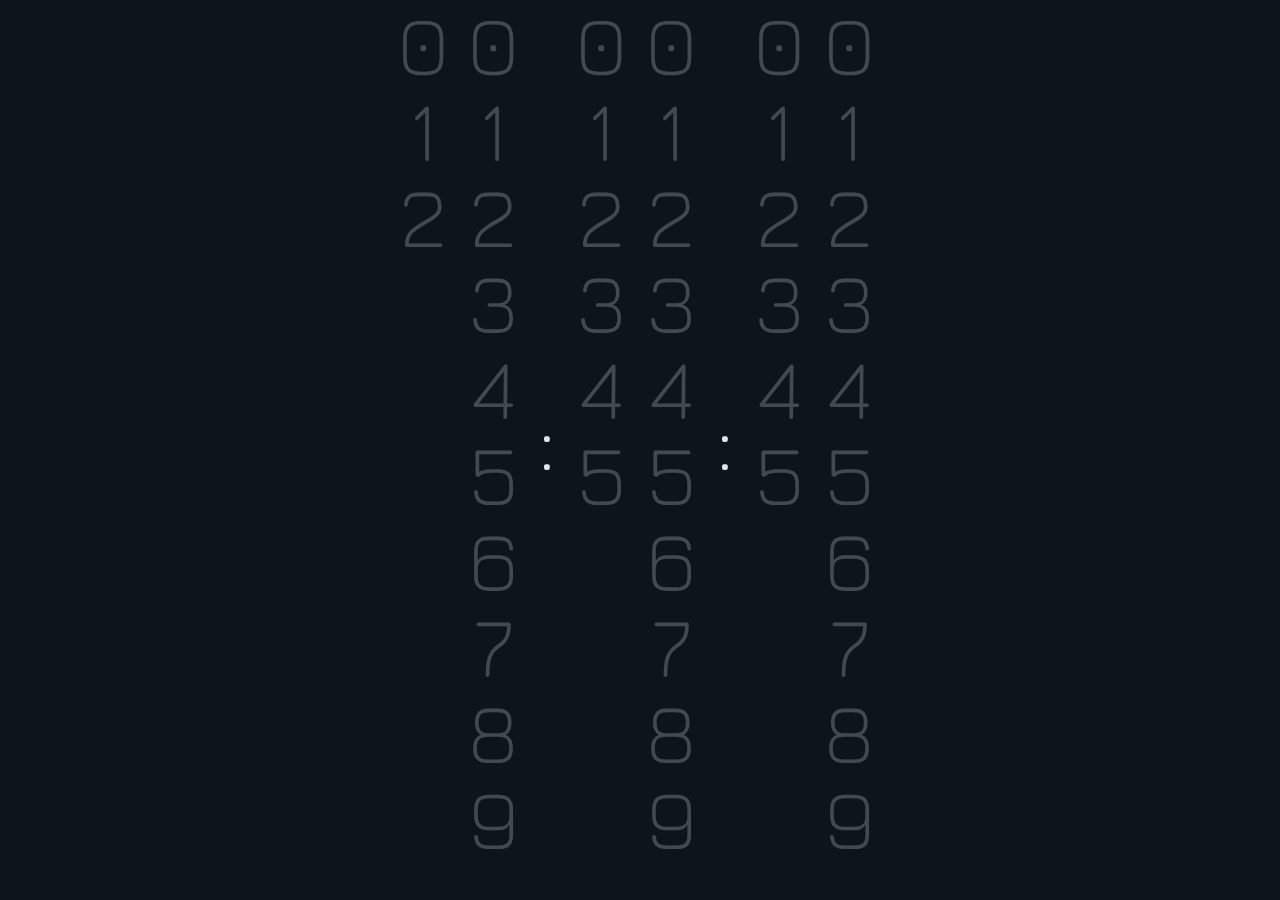
<file: practice/上下滚动的数字时钟/index.html>
<!DOCTYPE html>
<html lang="en">
<head>
    <meta charset="UTF-8">
    <meta http-equiv="X-UA-Compatible" content="IE=edge">
    <meta name="viewport" content="width=device-width, initial-scale=1.0">
    <title>上下滚动的数字时钟</title>
    <link rel="stylesheet" href="index.css" />
</head>
<body>
    <div class="column">
        <div class="num" >0</div>
        <div class="num" >1</div>
        <div class="num" >2</div>
    </div>
    <div class="column">
        <div class="num" >0</div>
        <div class="num" >1</div>
        <div class="num" >2</div>
        <div class="num" >3</div>
        <div class="num" >4</div>
        <div class="num" >5</div>
        <div class="num" >6</div>
        <div class="num" >7</div>
        <div class="num" >8</div>
        <div class="num" >9</div>
    </div>
    <div class="colon"></div>
    <div class="column">
        <div class="num" >0</div>
        <div class="num" >1</div>
        <div class="num" >2</div>
        <div class="num" >3</div>
        <div class="num" >4</div>
        <div class="num" >5</div>
    </div>
    <div class="column">
        <div class="num" >0</div>
        <div class="num" >1</div>
        <div class="num" >2</div>
        <div class="num" >3</div>
        <div class="num" >4</div>
        <div class="num" >5</div>
        <div class="num" >6</div>
        <div class="num" >7</div>
        <div class="num" >8</div>
        <div class="num" >9</div>
    </div>
    <div class="colon"></div>
    <div class="column">
        <div class="num" >0</div>
        <div class="num" >1</div>
        <div class="num" >2</div>
        <div class="num" >3</div>
        <div class="num" >4</div>
        <div class="num" >5</div>
    </div>
    <div class="column">
        <div class="num" >0</div>
        <div class="num" >1</div>
        <div class="num" >2</div>
        <div class="num" >3</div>
        <div class="num" >4</div>
        <div class="num" >5</div>
        <div class="num" >6</div>
        <div class="num" >7</div>
        <div class="num" >8</div>
        <div class="num" >9</div>
    </div>
    <script src="index.js"></script>
</body>
</html>
</file>
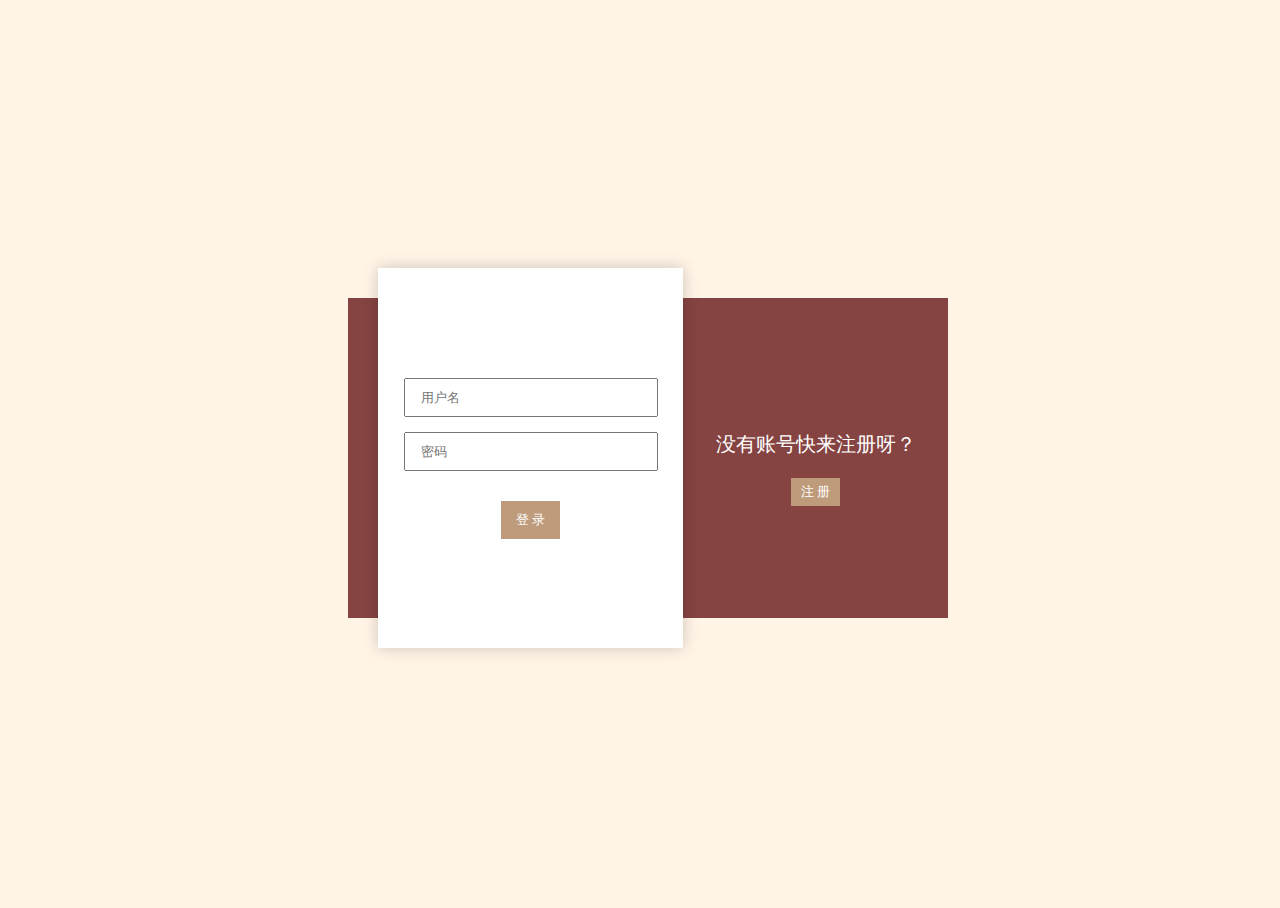
<file: practice/简约注册登录界面/index.html>
<!DOCTYPE html>
<html lang="en">
<head>
    <meta charset="UTF-8">
    <meta http-equiv="X-UA-Compatible" content="IE=edge">
    <meta name="viewport" content="width=device-width, initial-scale=1.0">
    <link rel="stylesheet" href="./style.css"/>
    <title>登录/注册</title>
</head>
<body>
    <div class="container">
        <div class="container-forms">
            <div class="container-info">
                <div class="info-item">
                    <div class="table">
                        <div class="table-cell">
                            <p>你有账户吗？</p>
                            <button class="info-btn">登 录</button>
                        </div>
                    </div>
                </div>
                <div class="info-item">
                    <div class="table">
                        <div class="table-cell">
                            <p>没有账号快来注册呀？</p>
                            <button class="info-btn">注 册</button>
                        </div>
                    </div>
                </div>
            </div>
            <div class="container-form">
                <div class="form-item login-in">
                    <div class="table">
                        <div class="table-cell">
                            <input type="text" name="Username" placeholder="用户名">
                            <input type="password" name="Password" placeholder="密码">
                            <button class="btn">登 录</button>
                        </div>
                    </div>
                </div>
                <div class="form-item sign-up">
                    <div class="table">
                        <div class="table-cell">
                            <input type="text" name="Email" placeholder="邮箱">
                            <input type="text" name="fullName" placeholder="全名">
                            <input type="text" name="Username" placeholder="用户名">
                            <input type="password" name="Password" placeholder="密码">
                            <button class="btn">登 录</button>
                        </div>
                    </div>
                </div>
            </div>
        </div>
    </div>
    <script src="./script.js"></script>
</body>
</html>
</file>
<file: practice/上下滚动的数字时钟/index.css>
/*引入字体*/
@import url("http://fonts.googleapis.com/css?family=Jura:200,300,400,500,600,700,800,900");

*{
    padding: 0;
    margin: 0;
}

body{
    background-color: #0e141b;
    color: #e0e6eb;
    font-family: Jura;
    font-weight: 300;
    text-align: center;
    letter-spacing: 8px;
    /* 溢出屏幕 */
    overflow:hidden;
}

.column,
.colon{
    /* 行内元素 */
    display: inline-block;
    font-size: 86px;
    line-height: 86px;
    /* 顶部对齐 */
    vertical-align: top;
}

.column{
    /* 设置过渡 */
    transition: 0.3s;
}

.colon{
    /* 垂直居中（偏上一点） */
    transform: translateY(calc(50vh - 55px));
    /* 设置过渡 */
    transition: 0.3s;

}

.colon::after{
    content: ":";
}
/* 设置数字样式 */
.num{
    opacity:0.25;
    /* 设置过度 */
    transition: 0.5s;
}

/* 当前时间（正中间的数字） */
.num.visible{
    opacity: 1;
    text-shadow: 1px 1px 0 #2c6299;
}

/* 临近的 */
.num.near{
    opacity: 0.35;
}

/* 远的 */
.num.far{
    opacity: 0;
}

/* 更远的（越远越透明） */
.num.distance{
    opacity: 0;
}

.num.disappear{
    opacity: 0;
}
</file>
<file: practice/简约注册登录界面/style.css>
@import url(https://fonts.googleapis.com/css?family=Oswald|Roboto);

body{
    /* 绝对定位 */
    position: absolute;
    left: 0;
    top: 0;
    width: 100%;
    height: 100%;
    font-family: "Roboto", sans-serif;
    background-color: #fff4e6;
    /* 溢出隐藏 */
    overflow: hidden;
}

.table{
    display: table;
    width: 100%;
    height: 100%;
}

.table-cell{
    display: table-cell;
    vertical-align: middle;
    transition: all 0.5s;
}

.container{
    /* 相对定位 */
    position: relative;
    width: 600px;
    margin: 30px auto 0;
    height: 320px;
    background-color: #854442;
    top: 50%;
    margin-top: -160px;
    transition: all 0.5s;
}

.btn, .info-btn{
    display: block;
    border: none;
    text-align: center;
    margin: 0 auto;
    color: #fff;
    background-color: #be9b7b;
}

.info-btn{
    padding: 5px 10px;
}

.btn:hover{
    opacity: 0.7;
}

.btn, input{
    padding: 10px 15px;
}

input{
    margin: 0 auto 15px;
    display: block;
    width: 220px;
}

.container-info{
    font-size: 0;
}

.info-item{
    text-align: center;
    width: 300px;
    height: 320px;
    display: inline-block;
    color: #fff;
}

.info-item p{
    font-size: 20px;
    margin: 20px;
}

.info-item .btn{
    background-color: transparent;
    border: 1px solid #fff;
}

.info-item .table-cell{
    padding-right: 35px;
}

.info-item:nth-child(2) .table-cell{
    padding-left: 35px;
    padding-right: 0;
}

.container-form{
    /* 溢出隐藏 */
    overflow: hidden;
    position: absolute;
    left: 30px;
    top: -30px;
    width: 305px;
    height: 380px;
    background-color: #fff;
    box-shadow: 0 0 15px 0 rgba(0,0,0,0.2);
    transition: all 0.5s;
}

.container-form .btn{
    margin-top: 30px;
}

.form-item{
    position: absolute;
    left: 0;
    top: 0;
    width: 100%;
    height: 100%;
    transition: all 0.5s;
}

.form-item.sign-up{
    position: absolute;
    left: -100%;
    opacity: 0;
}

.container.login-in .container-form{
    left: 265px;
}
.container.login-in .container-form .form-item.sign-up{
    left: 0;
    opacity: 1;
}
.container.login-in .container-form .form-item.login-in{
    top: -100%;
    opacity: 1;
}
</file>
